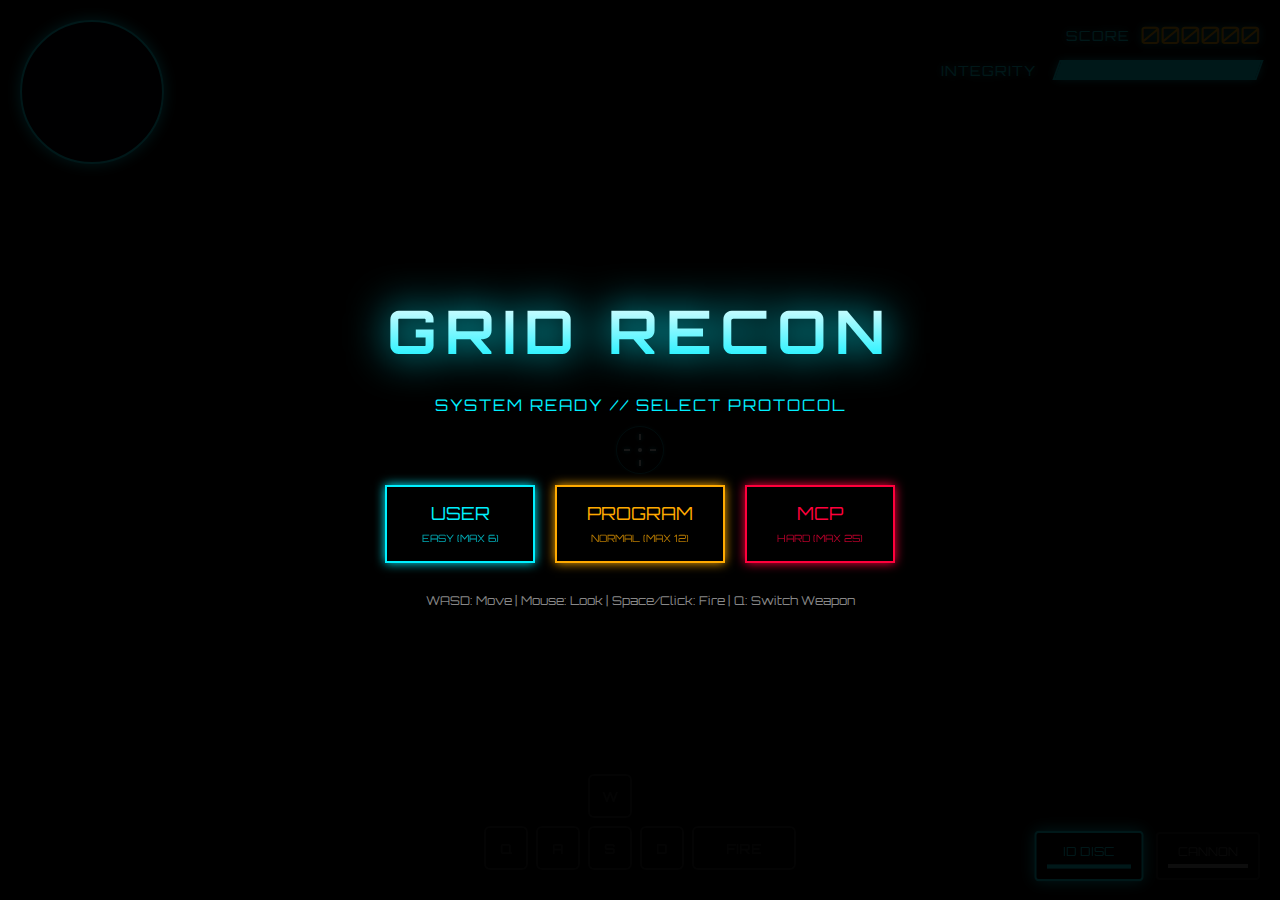
<file: TRON_Grid_Recon_v3.html>
<!DOCTYPE html>
<html lang="en">
<head>
    <meta charset="UTF-8">
    <meta name="viewport" content="width=device-width, initial-scale=1.0, maximum-scale=1.0, user-scalable=no">
    <title>TRON: Grid Recon v3.0</title>
    <style>
        @import url('https://fonts.googleapis.com/css2?family=Orbitron:wght@400;700;900&display=swap');

        :root {
            --neon-blue: #00f0ff;
            --neon-red: #ff003c;
            --neon-orange: #ffaa00;
            --neon-green: #39ff14;
            --bg-color: #050510;
        }

        body {
            margin: 0;
            padding: 0;
            background-color: #000;
            overflow: hidden;
            font-family: 'Orbitron', sans-serif;
            color: var(--neon-blue);
            user-select: none;
            -webkit-user-select: none;
        }

        #game-container {
            position: relative;
            width: 100vw;
            height: 100vh;
            background: #000;
            overflow: hidden;
        }

        canvas {
            display: block;
            width: 100%;
            height: 100%;
            image-rendering: pixelated; 
        }

        /* CRT / Post-Process Effects */
        .scanlines {
            position: absolute;
            top: 0; left: 0; right: 0; bottom: 0;
            background: linear-gradient(to bottom, rgba(255,255,255,0), rgba(255,255,255,0) 50%, rgba(0,0,0,0.2) 50%, rgba(0,0,0,0.2));
            background-size: 100% 4px;
            pointer-events: none;
            z-index: 10;
        }
        
        .vignette {
            position: absolute;
            top: 0; left: 0; right: 0; bottom: 0;
            background: radial-gradient(circle, rgba(0,0,0,0) 60%, rgba(0,0,0,0.8) 100%);
            box-shadow: inset 0 0 150px rgba(0,0,0,0.9);
            pointer-events: none;
            z-index: 11;
        }

        /* Crosshair / Reticle */
        #crosshair {
            position: absolute;
            top: 50%; left: 50%;
            transform: translate(-50%, -50%);
            width: 48px; height: 48px;
            pointer-events: none;
            z-index: 40;
        }
        
        /* Center Dot */
        .ch-dot {
            position: absolute; top: 50%; left: 50%;
            width: 4px; height: 4px;
            background: #fff;
            border-radius: 50%;
            transform: translate(-50%, -50%);
            box-shadow: 0 0 6px var(--neon-blue);
        }

        /* Outer Ring */
        .ch-ring {
            position: absolute; top: 0; left: 0; width: 100%; height: 100%;
            border: 1px solid rgba(0, 240, 255, 0.5);
            border-radius: 50%;
            box-sizing: border-box;
            animation: ch-pulse 4s infinite ease-in-out;
            box-shadow: 0 0 4px rgba(0, 240, 255, 0.3);
        }

        /* Mil-Dots (Ticks) */
        .ch-tick {
            position: absolute;
            background: rgba(255, 255, 255, 0.9);
            box-shadow: 0 0 4px var(--neon-blue);
        }
        .ch-tick.n { top: 8px; left: 50%; width: 2px; height: 6px; transform: translateX(-50%); }
        .ch-tick.s { bottom: 8px; left: 50%; width: 2px; height: 6px; transform: translateX(-50%); }
        .ch-tick.e { right: 8px; top: 50%; width: 6px; height: 2px; transform: translateY(-50%); }
        .ch-tick.w { left: 8px; top: 50%; width: 6px; height: 2px; transform: translateY(-50%); }

        @keyframes ch-pulse {
            0%, 100% { opacity: 0.7; transform: scale(1); border-color: rgba(0, 240, 255, 0.4); }
            50% { opacity: 1; transform: scale(1.05); border-color: rgba(0, 240, 255, 0.8); }
        }

        /* UI Layers */
        #ui-layer {
            position: absolute;
            top: 0; left: 0; width: 100%; height: 100%;
            pointer-events: none;
            z-index: 20;
        }

        /* Radar */
        #radar-container {
            position: absolute;
            top: 20px;
            left: 20px;
            width: 140px;
            height: 140px;
            border-radius: 50%;
            border: 2px solid var(--neon-blue);
            background: rgba(0, 10, 20, 0.8);
            box-shadow: 0 0 15px var(--neon-blue);
            overflow: hidden;
            z-index: 30;
        }
        #radar-canvas {
            width: 100%;
            height: 100%;
        }

        /* HUD */
        #hud-top-right {
            position: absolute;
            top: 20px;
            right: 20px;
            text-align: right;
            text-shadow: 0 0 10px var(--neon-blue);
        }

        .hud-row { margin-bottom: 10px; font-size: 20px; color: #fff; display: flex; justify-content: flex-end; align-items: center; gap: 10px;}
        .label { color: var(--neon-blue); font-size: 14px; letter-spacing: 1px; }
        #score-display { color: var(--neon-orange); font-size: 24px; }

        /* Health Bar */
        .health-bar-frame {
            width: 200px;
            height: 16px;
            border: 2px solid var(--neon-blue);
            background: rgba(0,0,0,0.5);
            transform: skewX(-20deg);
            margin-left: 10px;
        }
        #health-fill {
            width: 100%; height: 100%;
            background: var(--neon-blue);
            box-shadow: 0 0 10px var(--neon-blue);
            transition: width 0.2s, background-color 0.2s;
        }

        /* Weapon Panel */
        #weapon-panel {
            position: absolute;
            bottom: 20px;
            right: 20px;
            display: flex;
            gap: 15px;
        }
        .weapon-card {
            border: 2px solid #444;
            background: rgba(0,0,0,0.6);
            padding: 10px;
            width: 80px;
            text-align: center;
            transition: all 0.2s;
            opacity: 0.5;
            border-radius: 4px;
        }
        .weapon-card.active {
            opacity: 1;
            border-color: var(--neon-blue);
            box-shadow: 0 0 15px var(--neon-blue);
            transform: scale(1.05);
        }
        .wpn-name { font-size: 12px; color: #aaa; margin-bottom: 5px; }
        .wpn-stat { height: 4px; background: #333; margin-top: 5px; width: 100%; }
        .wpn-bar { height: 100%; width: 0%; background: #fff; transition: width 0.1s; }

        #wpn-disc.active .wpn-name { color: var(--neon-blue); }
        #wpn-disc.active .wpn-bar { background: var(--neon-blue); }
        
        #wpn-cannon.active { border-color: var(--neon-orange); box-shadow: 0 0 15px var(--neon-orange); }
        #wpn-cannon.active .wpn-name { color: var(--neon-orange); }
        #wpn-cannon.active .wpn-bar { background: var(--neon-orange); }

        /* Virtual Keys */
        #key-overlay {
            position: absolute;
            bottom: 30px;
            left: 50%;
            transform: translateX(-50%);
            display: flex;
            gap: 30px;
            opacity: 0.5;
        }
        .key-group { display: flex; gap: 8px; align-items: flex-end; }
        .v-key {
            width: 40px; height: 40px;
            border: 2px solid #555; color: #555;
            display: flex; align-items: center; justify-content: center;
            font-weight: bold; border-radius: 6px;
            background: rgba(0,0,0,0.5);
            font-size: 14px;
        }
        .v-key.wide { width: 100px; }
        .v-key.active {
            border-color: var(--neon-blue); color: #fff;
            background: rgba(0, 240, 255, 0.3);
            box-shadow: 0 0 15px var(--neon-blue);
        }

        /* Fullscreen Overlays */
        .overlay-screen {
            position: absolute;
            top: 0; left: 0; width: 100%; height: 100%;
            background: rgba(0,0,0,0.9);
            display: flex;
            flex-direction: column;
            align-items: center;
            justify-content: center;
            z-index: 50;
            pointer-events: auto;
            text-align: center;
        }

        h1 {
            font-size: 60px;
            margin: 0 0 10px 0;
            text-transform: uppercase;
            background: linear-gradient(to bottom, #fff, var(--neon-blue));
            -webkit-background-clip: text;
            -webkit-text-fill-color: transparent;
            filter: drop-shadow(0 0 20px var(--neon-blue));
            letter-spacing: 8px;
        }

        .diff-btn-container {
            display: flex;
            gap: 20px;
            margin-top: 30px;
        }

        button {
            padding: 15px 30px;
            font-family: 'Orbitron', sans-serif;
            font-size: 18px;
            background: transparent;
            color: var(--neon-blue);
            border: 2px solid var(--neon-blue);
            cursor: pointer;
            text-transform: uppercase;
            transition: 0.2s;
            box-shadow: 0 0 10px var(--neon-blue);
            min-width: 150px;
        }

        button:hover {
            background: var(--neon-blue);
            color: #000;
            box-shadow: 0 0 30px var(--neon-blue);
            transform: translateY(-2px);
        }

        button.hard { border-color: var(--neon-red); color: var(--neon-red); box-shadow: 0 0 10px var(--neon-red); }
        button.hard:hover { background: var(--neon-red); color: #000; box-shadow: 0 0 30px var(--neon-red); }

        button.normal { border-color: var(--neon-orange); color: var(--neon-orange); box-shadow: 0 0 10px var(--neon-orange); }
        button.normal:hover { background: var(--neon-orange); color: #000; box-shadow: 0 0 30px var(--neon-orange); }

        .hidden { display: none !important; }

        /* Damage Indicator (Directional) */
        #damage-indicator {
            position: absolute;
            top: 0; left: 0; width: 100%; height: 100%;
            pointer-events: none;
            z-index: 15;
            opacity: 0;
            transition: opacity 0.5s;
        }
        .dmg-arrow {
            position: absolute;
            top: 50%; left: 50%;
            width: 0; height: 0;
            transform-origin: center center;
        }
        .dmg-arrow::after {
            content: '';
            position: absolute;
            top: -300px; left: -200px;
            width: 400px; height: 100px;
            background: radial-gradient(ellipse at top, rgba(255,0,60,0.8), transparent 70%);
        }

        #flash-overlay {
            position: absolute; top:0; left:0; width:100%; height:100%;
            background: rgba(255,255,255,0.2);
            pointer-events: none; opacity: 0; z-index: 16; transition: opacity 0.1s;
        }

    </style>
</head>
<body>

<div id="game-container">
    <canvas id="gameCanvas"></canvas>
    <div class="scanlines"></div>
    <div class="vignette"></div>
    
    <!-- Crosshair / Reticle -->
    <div id="crosshair">
        <div class="ch-ring"></div>
        <div class="ch-dot"></div>
        <div class="ch-tick n"></div>
        <div class="ch-tick s"></div>
        <div class="ch-tick e"></div>
        <div class="ch-tick w"></div>
    </div>

    <div id="damage-indicator"><div id="dmg-rotator" class="dmg-arrow"></div></div>
    <div id="flash-overlay"></div>

    <!-- Radar -->
    <div id="radar-container">
        <canvas id="radar-canvas" width="140" height="140"></canvas>
    </div>

    <div id="ui-layer">
        <div id="hud-top-right">
            <div class="hud-row">
                <span class="label">SCORE</span>
                <span id="score-display">000000</span>
            </div>
            <div class="hud-row">
                <span class="label">INTEGRITY</span>
                <div class="health-bar-frame"><div id="health-fill"></div></div>
            </div>
        </div>

        <div id="weapon-panel">
            <div id="wpn-disc" class="weapon-card active">
                <div class="wpn-name">ID DISC</div>
                <div class="wpn-stat"><div class="wpn-bar" id="bar-disc" style="width:100%"></div></div>
            </div>
            <div id="wpn-cannon" class="weapon-card">
                <div class="wpn-name">CANNON</div>
                <div class="wpn-stat"><div class="wpn-bar" id="bar-cannon" style="width:100%"></div></div>
            </div>
        </div>

        <div id="key-overlay">
            <div class="key-group">
                <div class="v-key" id="key-q">Q</div>
                <div class="key-group" style="flex-direction:column; align-items:center;">
                    <div class="v-key" id="key-w">W</div>
                    <div class="key-group">
                        <div class="v-key" id="key-a">A</div>
                        <div class="v-key" id="key-s">S</div>
                        <div class="v-key" id="key-d">D</div>
                    </div>
                </div>
                <div class="v-key wide" id="key-space">FIRE</div>
            </div>
        </div>
    </div>

    <!-- Start Screen -->
    <div id="start-screen" class="overlay-screen">
        <h1>GRID RECON</h1>
        <p style="color: var(--neon-blue); letter-spacing: 2px; margin-bottom: 40px;">SYSTEM READY // SELECT PROTOCOL</p>
        
        <div class="diff-btn-container">
            <button onclick="startGame('USER')">USER<br><span style="font-size:10px; opacity:0.7">EASY (Max 6)</span></button>
            <button class="normal" onclick="startGame('PROGRAM')">PROGRAM<br><span style="font-size:10px; opacity:0.7">NORMAL (Max 12)</span></button>
            <button class="hard" onclick="startGame('MCP')">MCP<br><span style="font-size:10px; opacity:0.7">HARD (Max 25)</span></button>
        </div>
        
        <div style="margin-top: 30px; color: #888; font-size: 12px;">
            WASD: Move | Mouse: Look | Space/Click: Fire | Q: Switch Weapon
        </div>
    </div>

    <!-- Game Over Screen -->
    <div id="game-over-screen" class="overlay-screen hidden">
        <h1 style="color: var(--neon-red); text-shadow: 0 0 20px var(--neon-red);">DEREZZED</h1>
        <h2 style="color: white;">FINAL SCORE: <span id="final-score">0</span></h2>
        <button onclick="showMenu()">RETURN TO ROOT</button>
    </div>
    
    <!-- Pause Screen -->
    <div id="pause-screen" class="overlay-screen hidden">
        <h1>PAUSED</h1>
        <button onclick="togglePause()">RESUME</button>
    </div>
</div>

<script>
/**
 * TRON: Grid Recon v3.0
 * Features: Raycasting Engine, Procedural Assets, Radar, Pickups, FSM AI
 * v3.0 Updates: Enemy Caps per Difficulty, HUD Reticle
 */

// --- CONSTANTS ---
const SCREEN_WIDTH = 640;
const SCREEN_HEIGHT = 360;
const BLOCK_SIZE = 64;
const MAP_SIZE = 64; 
const TEX_WIDTH = 64;
const TEX_HEIGHT = 64;

// Game Settings with Enemy Caps
const SETTINGS = {
    USER:    { spawnRate: 0.03, hpMult: 1.5, dmgMult: 0.5, maxEnemies: 6 },
    PROGRAM: { spawnRate: 0.05, hpMult: 1.0, dmgMult: 1.0, maxEnemies: 12 },
    MCP:     { spawnRate: 0.08, hpMult: 0.7, dmgMult: 1.5, maxEnemies: 25 }
};

// Colors
const COL_WALL = '#001133';
const COL_GRID = '#00f0ff';
const COL_GRID_ENEMY = '#ff003c';
const COL_PICKUP = '#39ff14';

// --- GLOBALS ---
const canvas = document.getElementById('gameCanvas');
const ctx = canvas.getContext('2d', { alpha: false });
ctx.imageSmoothingEnabled = false; 
canvas.width = SCREEN_WIDTH;
canvas.height = SCREEN_HEIGHT;

const radarCanvas = document.getElementById('radar-canvas');
const radarCtx = radarCanvas.getContext('2d');

let gameState = 'MENU';
let difficulty = 'PROGRAM';
let lastTime = 0;
let score = 0;
let maxHealth = 100;
let health = 100;
let lastScoreLife = 0;

// Input
const keys = {};
const mouse = { x: 0, locked: false };

// Player
const player = {
    x: 3.5 * BLOCK_SIZE,
    y: 3.5 * BLOCK_SIZE,
    dir: 0,
    plane: { x: 0, y: 0.66 },
    speed: 4.0,
    rotSpeed: 0.04,
    weapon: 'DISC', // DISC or CANNON
    cannonCool: 0,
    activeDiscs: 0
};

// Game Objects
const worldMap = new Uint8Array(MAP_SIZE * MAP_SIZE);
let entities = []; // Enemies + Pickups
let projectiles = [];
let particles = [];
let zBuffer = new Array(SCREEN_WIDTH).fill(0);

// Assets
const textures = {};
const sprites = {};

// Audio Context
let actx = null;
let masterGain = null;

// --- ASSETS GENERATION ---

function generateAssets() {
    const mkCanvas = (w, h) => {
        const c = document.createElement('canvas'); c.width = w; c.height = h;
        return { c, x: c.getContext('2d') };
    };

    // 1. Wall Texture (Grid)
    let t = mkCanvas(TEX_WIDTH, TEX_HEIGHT);
    t.x.fillStyle = '#000510'; t.x.fillRect(0,0,64,64);
    t.x.strokeStyle = COL_GRID; t.x.lineWidth = 2; t.x.strokeRect(0,0,64,64);
    t.x.globalAlpha = 0.3; t.x.beginPath(); t.x.moveTo(32,0); t.x.lineTo(32,64); t.x.moveTo(0,32); t.x.lineTo(64,32); t.x.stroke();
    textures['WALL'] = t.c;

    // 2. Recognizer
    t = mkCanvas(128, 128);
    let g = t.x;
    g.shadowBlur = 15; g.shadowColor = COL_GRID_ENEMY;
    g.strokeStyle = COL_GRID_ENEMY; g.lineWidth = 4;
    g.fillStyle = 'rgba(50,0,0,0.5)';
    g.beginPath(); g.moveTo(20,120); g.lineTo(20,40); g.lineTo(40,20); g.lineTo(88,20); g.lineTo(108,40); g.lineTo(108,120);
    g.lineTo(88,120); g.lineTo(88,60); g.lineTo(40,60); g.lineTo(40,120); g.closePath();
    g.fill(); g.stroke();
    g.fillStyle = '#fff'; g.fillRect(54, 30, 20, 4); // Eyes
    sprites['RECOGNIZER'] = t.c;

    // 3. Tank
    t = mkCanvas(128, 128);
    g = t.x;
    g.shadowBlur = 15; g.shadowColor = COL_GRID_ENEMY;
    g.strokeStyle = COL_GRID_ENEMY; g.lineWidth = 3; g.fillStyle = 'rgba(50,0,0,0.5)';
    g.beginPath(); g.moveTo(10,100); g.lineTo(20,70); g.lineTo(108,70); g.lineTo(118,100); g.closePath(); g.fill(); g.stroke();
    g.beginPath(); g.moveTo(40,70); g.lineTo(50,40); g.lineTo(78,40); g.lineTo(88,70); g.closePath(); g.fill(); g.stroke();
    g.strokeStyle = '#fff'; g.lineWidth = 5; g.beginPath(); g.moveTo(64,40); g.lineTo(64,10); g.stroke();
    sprites['TANK'] = t.c;

    // 4. Projectiles
    // Disc (Player) - Cyan Ring
    t = mkCanvas(64, 64);
    g = t.x; g.shadowBlur = 10; g.shadowColor = '#00ffff'; g.strokeStyle = '#fff'; g.lineWidth = 4;
    g.beginPath(); g.arc(32,32,15,0,Math.PI*2); g.stroke();
    g.strokeStyle = '#00ffff'; g.lineWidth = 2; g.beginPath(); g.arc(32,32,20,0,Math.PI*2); g.stroke();
    sprites['DISC_P'] = t.c;

    // Cannon (Player) - Orange Bolt
    t = mkCanvas(64, 64);
    g = t.x; g.shadowBlur = 10; g.shadowColor = '#ffaa00'; g.fillStyle = '#fff';
    g.beginPath(); g.arc(32,32,10,0,Math.PI*2); g.fill();
    g.strokeStyle = '#ffaa00'; g.lineWidth=4; g.beginPath(); g.moveTo(10,32); g.lineTo(54,32); g.stroke();
    sprites['CANNON_P'] = t.c;

    // Enemy Shot
    t = mkCanvas(32, 32);
    g = t.x; g.shadowBlur = 5; g.shadowColor = '#f00'; g.fillStyle = '#fff';
    g.beginPath(); g.moveTo(16,4); g.lineTo(28,16); g.lineTo(16,28); g.lineTo(4,16); g.fill();
    sprites['SHOT_E'] = t.c;

    // 5. Health Pickup (Cube)
    t = mkCanvas(64, 64);
    g = t.x; g.shadowBlur = 15; g.shadowColor = COL_PICKUP; g.strokeStyle = '#fff'; g.fillStyle = 'rgba(57, 255, 20, 0.2)'; g.lineWidth = 3;
    // Rotating cube logic simulated by drawing a 3d-ish shape
    g.beginPath(); g.moveTo(16,16); g.lineTo(48,16); g.lineTo(48,48); g.lineTo(16,48); g.closePath(); g.fill(); g.stroke();
    g.beginPath(); g.moveTo(16,16); g.lineTo(32,32); g.lineTo(48,16); g.stroke();
    g.beginPath(); g.moveTo(16,48); g.lineTo(32,32); g.lineTo(48,48); g.stroke();
    sprites['PICKUP'] = t.c;
}

// --- AUDIO SYSTEM ---

const AudioSys = {
    init: function() {
        const AC = window.AudioContext || window.webkitAudioContext;
        if (!AC) return;
        actx = new AC();
        masterGain = actx.createGain();
        masterGain.gain.value = 0.25;
        masterGain.connect(actx.destination);
        this.startBGM();
    },
    playTone: function(freq, type, dur, vol=1, slideTo=null) {
        if(!actx) return;
        const o = actx.createOscillator();
        const g = actx.createGain();
        o.type = type;
        o.frequency.setValueAtTime(freq, actx.currentTime);
        if(slideTo) o.frequency.exponentialRampToValueAtTime(slideTo, actx.currentTime+dur);
        g.gain.setValueAtTime(vol, actx.currentTime);
        g.gain.exponentialRampToValueAtTime(0.01, actx.currentTime+dur);
        o.connect(g); g.connect(masterGain);
        o.start(); o.stop(actx.currentTime+dur);
    },
    playNoise: function(dur) {
        if(!actx) return;
        const bSize = actx.sampleRate * dur;
        const b = actx.createBuffer(1, bSize, actx.sampleRate);
        const d = b.getChannelData(0);
        for(let i=0; i<bSize; i++) d[i] = Math.random()*2-1;
        const src = actx.createBufferSource(); src.buffer = b;
        const g = actx.createGain();
        g.gain.setValueAtTime(0.5, actx.currentTime);
        g.gain.exponentialRampToValueAtTime(0.01, actx.currentTime+dur);
        src.connect(g); g.connect(masterGain);
        src.start();
    },
    // SFX
    fireDisc: function() { this.playTone(800, 'triangle', 0.3, 0.3, 1200); }, // Whoosh
    fireCannon: function() { this.playNoise(0.2); this.playTone(100, 'square', 0.3, 0.4, 50); }, // Thoom
    pickup: function() { 
        this.playTone(440, 'sine', 0.1, 0.3); 
        setTimeout(()=>this.playTone(660, 'sine', 0.1, 0.3), 100);
        setTimeout(()=>this.playTone(880, 'sine', 0.2, 0.3), 200);
    },
    impact: function() { this.playNoise(0.1); },
    damage: function() { this.playTone(150, 'sawtooth', 0.3, 0.5, 50); },
    startBGM: function() {
        if(!actx) return;
        let note = 0;
        const base = [65, 65, 77, 65, 58, 58, 52, 58];
        setInterval(() => {
            if(gameState === 'PLAYING') {
                this.playTone(base[note%8], 'sawtooth', 0.2, 0.15);
                if(note%4===0) this.playTone(150, 'square', 0.05, 0.05);
                note++;
            }
        }, 250);
    }
};

// --- GAME CLASSES ---

class Entity {
    constructor(type, x, y) {
        this.type = type; // RECOGNIZER, TANK, PICKUP
        this.x = x; this.y = y;
        this.dead = false;
        
        if (type === 'PICKUP') {
            this.z = 32; // float
            this.bobOffset = Math.random() * Math.PI;
            this.hp = 1;
        } else {
            this.hp = (type === 'RECOGNIZER' ? 100 : 50);
            this.state = 'IDLE';
            this.timer = 0;
            this.speed = (type === 'TANK' ? 3 : 1.5);
        }
        this.texture = sprites[type];
    }

    update() {
        if (this.type === 'PICKUP') {
            this.z = 32 + Math.sin(performance.now()/500 + this.bobOffset) * 5;
            if (Math.hypot(player.x - this.x, player.y - this.y) < 40) {
                this.collect();
            }
            return;
        }

        // Enemy Logic
        const dist = Math.hypot(player.x - this.x, player.y - this.y);
        
        if (this.state === 'IDLE') {
            if (dist < 1000) this.state = 'CHASE';
        } 
        else if (this.state === 'CHASE') {
            // Move
            const angle = Math.atan2(player.y - this.y, player.x - this.x);
            const nx = this.x + Math.cos(angle) * this.speed;
            const ny = this.y + Math.sin(angle) * this.speed;
            
            // Wall collision
            if (worldMap[Math.floor(nx/BLOCK_SIZE) + Math.floor(ny/BLOCK_SIZE)*MAP_SIZE] === 0) {
                this.x = nx; this.y = ny;
            }

            if (dist < (this.type==='TANK'?400:200)) this.state = 'ATTACK';
        }
        else if (this.state === 'ATTACK') {
            this.timer++;
            let fireRate = (difficulty === 'MCP' ? 40 : 60);
            if (this.timer > fireRate) {
                const angle = Math.atan2(player.y - this.y, player.x - this.x);
                projectiles.push(new Projectile(this.x, this.y, angle, 'ENEMY'));
                AudioSys.fireCannon(); // Re-using cannon sound for generic enemy fire
                this.timer = 0;
                this.state = 'CHASE';
            }
        }
    }

    collect() {
        this.dead = true;
        health = Math.min(health + 35, maxHealth);
        AudioSys.pickup();
        // Flash screen green
        const ol = document.getElementById('flash-overlay');
        ol.style.background = 'rgba(57, 255, 20, 0.3)';
        ol.style.opacity = 1;
        setTimeout(() => { ol.style.opacity = 0; ol.style.background='rgba(255,255,255,0.2)'; }, 200);
    }

    takeDamage(amt) {
        if(this.type === 'PICKUP') return;
        this.hp -= amt;
        if (this.hp <= 0) {
            this.dead = true;
            score += (this.type==='RECOGNIZER' ? 500 : 200);
            AudioSys.playNoise(0.3);
            // Particles
            for(let i=0; i<15; i++) particles.push(new Particle(this.x, this.y, 32, COL_GRID_ENEMY));
            
            if(score - lastScoreLife >= 15000) {
                health = Math.min(health+50, maxHealth);
                lastScoreLife = score;
                AudioSys.pickup();
            }
        }
    }
}

class Projectile {
    constructor(x, y, ang, owner, type='DEFAULT') {
        this.x = x; this.y = y;
        this.vx = Math.cos(ang);
        this.vy = Math.sin(ang);
        this.owner = owner;
        this.type = type; // DISC, CANNON, DEFAULT
        this.dead = false;
        
        // Weapon Specs
        if (type === 'CANNON') {
            this.speed = 16;
            this.damage = 100;
            this.bounces = 0;
            this.size = 10;
        } else if (type === 'DISC') {
            this.speed = 10;
            this.damage = 40;
            this.bounces = 1; // Ricochet once
            this.size = 15;
        } else { // Enemy
            this.speed = 9;
            this.damage = 15 * SETTINGS[difficulty].dmgMult;
            this.bounces = 0;
            this.size = 10;
        }

        this.vx *= this.speed;
        this.vy *= this.speed;
    }

    update() {
        this.x += this.vx;
        this.y += this.vy;

        // Bounds check
        if(this.x<0 || this.x>MAP_SIZE*BLOCK_SIZE || this.y<0 || this.y>MAP_SIZE*BLOCK_SIZE) {
            this.destroy(); return;
        }

        // Wall Hit
        const mapX = Math.floor(this.x / BLOCK_SIZE);
        const mapY = Math.floor(this.y / BLOCK_SIZE);
        
        if (worldMap[mapX + mapY * MAP_SIZE] !== 0) {
            if (this.bounces > 0) {
                // Ricochet logic
                const rx = (this.x % BLOCK_SIZE);
                const ry = (this.y % BLOCK_SIZE);
                // Determine side hit roughly
                if (rx < 10 || rx > 54) this.vx *= -1;
                else this.vy *= -1;
                
                this.bounces--;
                AudioSys.playTone(1000, 'sine', 0.05);
            } else {
                this.destroy(true);
            }
        }

        // Hits Entity/Player
        if (this.owner === 'PLAYER') {
            for(let e of entities) {
                if(e.type === 'PICKUP') continue;
                if(Math.hypot(e.x - this.x, e.y - this.y) < 32) {
                    e.takeDamage(this.damage);
                    this.destroy();
                    return;
                }
            }
        } else {
            if(Math.hypot(player.x - this.x, player.y - this.y) < 20) {
                takeDamage(this.damage, {x: this.x, y: this.y}); // Pass source for indicator
                this.destroy();
            }
        }
    }

    destroy(wallHit=false) {
        this.dead = true;
        if(this.type === 'DISC') player.activeDiscs--;
        if(wallHit) {
            AudioSys.impact();
            particles.push(new Particle(this.x, this.y, 32, '#fff'));
        }
    }
}

class Particle {
    constructor(x, y, z, col) {
        this.x = x; this.y = y; this.z = z;
        this.vx = (Math.random()-0.5)*8; this.vy = (Math.random()-0.5)*8; this.vz = Math.random()*5;
        this.life = 1.0; this.col = col;
    }
    update() {
        this.x += this.vx; this.y += this.vy; this.z += this.vz;
        this.vz -= 0.5;
        if(this.z<0) { this.z=0; this.vz *= -0.6; }
        this.life -= 0.05;
    }
}

// --- GAMEPLAY FUNCTIONS ---

function initMap() {
    for(let i=0; i<MAP_SIZE*MAP_SIZE; i++) worldMap[i] = 0;
    // Walls
    for(let i=0; i<MAP_SIZE; i++) {
        worldMap[i] = 1; worldMap[i+(MAP_SIZE-1)*MAP_SIZE] = 1;
        worldMap[i*MAP_SIZE] = 1; worldMap[(MAP_SIZE-1)+i*MAP_SIZE] = 1;
    }
    // Obstacles
    for(let i=0; i<60; i++) {
        const x = Math.floor(Math.random()*(MAP_SIZE-4))+2;
        const y = Math.floor(Math.random()*(MAP_SIZE-4))+2;
        worldMap[x+y*MAP_SIZE] = 1;
    }
}

function spawnEntity(forcePickup = false) {
    // Check Cap Logic
    if (!forcePickup) {
        const currentEnemies = entities.filter(e => e.type !== 'PICKUP').length;
        if (currentEnemies >= SETTINGS[difficulty].maxEnemies) return;
    }

    let x, y;
    let safety = 0;
    do {
        x = Math.floor(Math.random() * MAP_SIZE) * BLOCK_SIZE + 32;
        y = Math.floor(Math.random() * MAP_SIZE) * BLOCK_SIZE + 32;
        safety++;
    } while (worldMap[Math.floor(x/BLOCK_SIZE) + Math.floor(y/BLOCK_SIZE)*MAP_SIZE] !== 0 && safety < 100);
    
    if(safety >= 100) return;

    if (forcePickup) {
        entities.push(new Entity('PICKUP', x, y));
    } else {
        const type = Math.random() > 0.6 ? 'RECOGNIZER' : 'TANK';
        entities.push(new Entity(type, x, y));
    }
}

function takeDamage(amt, source) {
    health -= amt;
    AudioSys.damage();
    
    // Directional Indicator
    if (source) {
        const indicator = document.getElementById('damage-indicator');
        const arrow = document.getElementById('dmg-rotator');
        
        const dx = source.x - player.x;
        const dy = source.y - player.y;
        let angleToEnemy = Math.atan2(dy, dx);
        let relAngle = angleToEnemy - player.dir; 
        
        arrow.style.transform = `translate(-50%, -50%) rotate(${relAngle + Math.PI/2}rad)`; 
        
        indicator.style.opacity = 1;
        setTimeout(() => indicator.style.opacity = 0, 500);
    }

    const ol = document.getElementById('flash-overlay');
    ol.style.background = 'rgba(255,0,0,0.3)'; ol.style.opacity = 1;
    setTimeout(() => { ol.style.opacity = 0; }, 100);

    if (health <= 0) {
        gameState = 'GAMEOVER';
        document.getElementById('game-over-screen').classList.remove('hidden');
        document.getElementById('final-score').innerText = score;
        document.exitPointerLock();
    }
}

function playerControl() {
    // Weapon Cooldowns
    if (player.cannonCool > 0) player.cannonCool--;

    // Rotation
    const rot = (mouse.x * 0.005); // Mouse Sensitivity
    player.dir += rot;
    mouse.x = 0; // Reset mouse delta

    // Recalculate plane
    player.plane.x = 0.66 * Math.cos(player.dir - Math.PI/2);
    player.plane.y = 0.66 * Math.sin(player.dir - Math.PI/2);
    
    const dirX = Math.cos(player.dir);
    const dirY = Math.sin(player.dir);
    player.plane.x = -0.66 * dirY;
    player.plane.y = 0.66 * dirX;

    let moveSpeed = player.speed * (keys['shift'] ? 1.5 : 1.0);
    let nx = player.x, ny = player.y;

    if (keys['w']) { nx += Math.cos(player.dir)*moveSpeed; ny += Math.sin(player.dir)*moveSpeed; }
    if (keys['s']) { nx -= Math.cos(player.dir)*moveSpeed; ny -= Math.sin(player.dir)*moveSpeed; }
    if (keys['a']) { nx += Math.cos(player.dir - Math.PI/2)*moveSpeed; ny += Math.sin(player.dir - Math.PI/2)*moveSpeed; }
    if (keys['d']) { nx += Math.cos(player.dir + Math.PI/2)*moveSpeed; ny += Math.sin(player.dir + Math.PI/2)*moveSpeed; }

    if(worldMap[Math.floor(nx/BLOCK_SIZE) + Math.floor(player.y/BLOCK_SIZE)*MAP_SIZE] === 0) player.x = nx;
    if(worldMap[Math.floor(player.x/BLOCK_SIZE) + Math.floor(ny/BLOCK_SIZE)*MAP_SIZE] === 0) player.y = ny;

    // Fire
    if (keys[' '] && !keys['space_lock']) {
        if (player.weapon === 'DISC') {
            if (player.activeDiscs < 3) {
                projectiles.push(new Projectile(player.x, player.y, player.dir, 'PLAYER', 'DISC'));
                player.activeDiscs++;
                AudioSys.fireDisc();
                keys['space_lock'] = true; // Semi-auto feel
            }
        } else {
            if (player.cannonCool <= 0) {
                projectiles.push(new Projectile(player.x, player.y, player.dir, 'PLAYER', 'CANNON'));
                player.cannonCool = (difficulty==='MCP' ? 45 : 35);
                AudioSys.fireCannon();
                keys['space_lock'] = true;
            }
        }
    }
    if (!keys[' ']) keys['space_lock'] = false;
}

// --- DRAWING ---

function drawRadar() {
    radarCtx.fillStyle = 'rgba(0,10,20,1)';
    radarCtx.fillRect(0,0,140,140);
    
    // Center origin
    const cx = 70, cy = 70;
    const scale = 0.15; // Map zoom

    radarCtx.save();
    radarCtx.translate(cx, cy);
    radarCtx.rotate(-player.dir - Math.PI/2); // Rotate world opposite to player

    // Draw Walls (Scanning nearby)
    radarCtx.fillStyle = '#334';
    const range = 20; // blocks
    const pxMap = Math.floor(player.x / BLOCK_SIZE);
    const pyMap = Math.floor(player.y / BLOCK_SIZE);
    
    for(let y = -range; y <= range; y++) {
        for(let x = -range; x <= range; x++) {
            const mx = pxMap + x;
            const my = pyMap + y;
            if (mx>=0 && mx<MAP_SIZE && my>=0 && my<MAP_SIZE) {
                if (worldMap[mx + my*MAP_SIZE] !== 0) {
                    // Draw relative to player
                    const rx = (mx * BLOCK_SIZE - player.x) * scale;
                    const ry = (my * BLOCK_SIZE - player.y) * scale;
                    radarCtx.fillRect(rx, ry, BLOCK_SIZE*scale, BLOCK_SIZE*scale);
                }
            }
        }
    }

    // Entities
    for(let e of entities) {
        const ex = (e.x - player.x) * scale;
        const ey = (e.y - player.y) * scale;
        radarCtx.fillStyle = (e.type === 'PICKUP' ? '#39ff14' : '#f00');
        radarCtx.beginPath(); radarCtx.arc(ex, ey, 3, 0, Math.PI*2); radarCtx.fill();
    }

    radarCtx.restore();

    // Player Dot (Static in center)
    radarCtx.fillStyle = '#fff';
    radarCtx.shadowBlur = 5; radarCtx.shadowColor='#fff';
    radarCtx.beginPath(); radarCtx.arc(cx, cy, 3, 0, Math.PI*2); radarCtx.fill();
    radarCtx.shadowBlur = 0;
}

function drawWorld() {
    // 1. Raycast
    for (let x = 0; x < SCREEN_WIDTH; x+=2) {
        const camX = 2 * x / SCREEN_WIDTH - 1;
        const rayDirX = Math.cos(player.dir) + player.plane.x * camX;
        const rayDirY = Math.sin(player.dir) + player.plane.y * camX;
        
        let mapX = Math.floor(player.x / BLOCK_SIZE);
        let mapY = Math.floor(player.y / BLOCK_SIZE);
        let sideDistX, sideDistY;
        const deltaDistX = Math.abs(1/rayDirX);
        const deltaDistY = Math.abs(1/rayDirY);
        let stepX, stepY, hit=0, side;

        if (rayDirX < 0) { stepX = -1; sideDistX = (player.x/BLOCK_SIZE - mapX)*deltaDistX; }
        else { stepX = 1; sideDistX = (mapX + 1.0 - player.x/BLOCK_SIZE)*deltaDistX; }
        if (rayDirY < 0) { stepY = -1; sideDistY = (player.y/BLOCK_SIZE - mapY)*deltaDistY; }
        else { stepY = 1; sideDistY = (mapY + 1.0 - player.y/BLOCK_SIZE)*deltaDistY; }

        while (hit === 0) {
            if (sideDistX < sideDistY) { sideDistX += deltaDistX; mapX += stepX; side = 0; }
            else { sideDistY += deltaDistY; mapY += stepY; side = 1; }
            if (worldMap[mapX + mapY * MAP_SIZE] > 0) hit = 1;
        }

        let perpWallDist = (side===0) ? (mapX - player.x/BLOCK_SIZE + (1-stepX)/2)/rayDirX : (mapY - player.y/BLOCK_SIZE + (1-stepY)/2)/rayDirY;
        
        zBuffer[x] = perpWallDist;
        zBuffer[x+1] = perpWallDist;

        const h = Math.floor(SCREEN_HEIGHT / perpWallDist);
        const start = Math.max(0, -h/2 + SCREEN_HEIGHT/2);
        
        // Wall Texture
        let wallX = (side === 0) ? player.y/BLOCK_SIZE + perpWallDist*rayDirY : player.x/BLOCK_SIZE + perpWallDist*rayDirX;
        wallX -= Math.floor(wallX);
        let texX = Math.floor(wallX * TEX_WIDTH);
        if(side === 0 && rayDirX > 0) texX = TEX_WIDTH - texX - 1;
        if(side === 1 && rayDirY < 0) texX = TEX_WIDTH - texX - 1;

        ctx.drawImage(textures['WALL'], texX, 0, 1, 64, x, start, 2, h);
        
        // Fog
        if(perpWallDist > 4) {
            ctx.fillStyle = `rgba(0,0,0,${Math.min(1, (perpWallDist-4)/10)})`;
            ctx.fillRect(x, start, 2, h);
        }
    }

    // 2. Sprites
    let spritesToDraw = [];
    entities.forEach(e => {
        spritesToDraw.push({x:e.x, y:e.y, z:e.z||0, tex:e.texture, type:'ENT'});
    });
    projectiles.forEach(p => {
        let tex = sprites['SHOT_E'];
        if(p.type==='DISC') tex = sprites['DISC_P'];
        if(p.type==='CANNON') tex = sprites['CANNON_P'];
        spritesToDraw.push({x:p.x, y:p.y, z:16, tex: tex, type:'PROJ', scale: p.size/32});
    });
    particles.forEach(p => {
        spritesToDraw.push({x:p.x, y:p.y, z:p.z, col:p.col, type:'PART'});
    });

    // Sort far to near
    spritesToDraw.sort((a,b) => {
        return ((player.x-b.x)**2 + (player.y-b.y)**2) - ((player.x-a.x)**2 + (player.y-a.y)**2);
    });

    // Draw Sprites
    for(let s of spritesToDraw) {
        const dx = s.x - player.x;
        const dy = s.y - player.y;

        const invDet = 1.0 / (player.plane.x * Math.sin(player.dir) - Math.cos(player.dir) * player.plane.y);
        const rotX = dx * Math.sin(-player.dir) + dy * Math.cos(-player.dir);
        const rotY = dx * Math.cos(-player.dir) - dy * Math.sin(-player.dir);

        if(rotY <= 0.1) continue;

        const screenX = Math.floor((SCREEN_WIDTH/2) * (1 + rotX / rotY));
        const spriteH = Math.abs(Math.floor(SCREEN_HEIGHT / (rotY/BLOCK_SIZE)));
        const spriteTop = (SCREEN_HEIGHT - spriteH)/2 - (s.z ? (s.z*SCREEN_HEIGHT)/(rotY*BLOCK_SIZE) : 0); // Z-offset
        
        if(s.type === 'PART') {
            const size = Math.max(2, 100/rotY);
            if(screenX>0 && screenX<SCREEN_WIDTH && rotY/BLOCK_SIZE < zBuffer[screenX]) {
                ctx.fillStyle = s.col; ctx.fillRect(screenX, spriteTop + spriteH/2, size, size);
            }
            continue;
        }

        const spriteW = spriteH * (s.scale || 1);
        const spriteLeft = Math.floor(screenX - spriteW/2);

        if (screenX > 0 && screenX < SCREEN_WIDTH && rotY/BLOCK_SIZE < zBuffer[screenX]) {
            ctx.drawImage(s.tex, spriteLeft, spriteTop, spriteW, spriteH);
        }
    }
}

function updateHUD() {
    document.getElementById('score-display').innerText = score.toString().padStart(6,'0');
    document.getElementById('health-fill').style.width = Math.max(0, (health/maxHealth)*100) + '%';
    document.getElementById('health-fill').style.backgroundColor = health < 30 ? '#f00' : '#00f0ff';
    
    // Weapon UI
    document.getElementById('wpn-disc').classList.toggle('active', player.weapon==='DISC');
    document.getElementById('wpn-cannon').classList.toggle('active', player.weapon==='CANNON');
    
    // Bars
    let discP = Math.max(0, (3 - player.activeDiscs)/3 * 100);
    document.getElementById('bar-disc').style.width = discP + '%';

    let canP = Math.max(0, (1 - player.cannonCool/40) * 100);
    document.getElementById('bar-cannon').style.width = canP + '%';

    // Input UI
    document.getElementById('key-q').classList.toggle('active', keys['q']);
    document.getElementById('key-w').classList.toggle('active', keys['w']);
    document.getElementById('key-s').classList.toggle('active', keys['s']);
    document.getElementById('key-space').classList.toggle('active', keys[' ']);
}

function loop(ts) {
    if(gameState === 'PLAYING') {
        playerControl();
        
        entities.forEach(e => e.update());
        entities = entities.filter(e => !e.dead);
        
        projectiles.forEach(p => p.update());
        projectiles = projectiles.filter(p => !p.dead);

        particles.forEach(p => p.update());
        particles = particles.filter(p => p.life > 0);

        // Spawning with Cap
        if(Math.random() < SETTINGS[difficulty].spawnRate) spawnEntity();
        if(Math.random() < 0.002) spawnEntity(true);

        // Render
        ctx.fillStyle='#000'; ctx.fillRect(0,0,SCREEN_WIDTH, SCREEN_HEIGHT);
        const grad = ctx.createLinearGradient(0,0,0,SCREEN_HEIGHT);
        grad.addColorStop(0, '#000'); grad.addColorStop(0.5, '#001'); grad.addColorStop(1, '#002');
        ctx.fillStyle = grad; ctx.fillRect(0,0,SCREEN_WIDTH, SCREEN_HEIGHT);
        
        drawWorld();
        drawRadar();
        updateHUD();

        // Weapon Switch
        if(keys['q'] && !keys['q_lock']) {
            player.weapon = (player.weapon === 'DISC' ? 'CANNON' : 'DISC');
            AudioSys.playTone(600, 'sine', 0.1);
            keys['q_lock'] = true;
        }
        if(!keys['q']) keys['q_lock'] = false;
    }
    requestAnimationFrame(loop);
}

// --- STATE MANAGE ---

function startGame(diff) {
    difficulty = diff;
    maxHealth = SETTINGS[diff].hpMult * 100;
    health = maxHealth;
    score = 0;
    player.activeDiscs = 0;
    player.cannonCool = 0;
    entities = [];
    projectiles = [];
    particles = [];
    
    AudioSys.init();
    generateAssets();
    initMap();
    
    document.getElementById('start-screen').classList.add('hidden');
    gameState = 'PLAYING';
    
    canvas.requestPointerLock = canvas.requestPointerLock || canvas.mozRequestPointerLock;
    canvas.requestPointerLock();
    requestAnimationFrame(loop);
}

function showMenu() {
    document.getElementById('game-over-screen').classList.add('hidden');
    document.getElementById('start-screen').classList.remove('hidden');
    gameState = 'MENU';
}

function togglePause() {
    if(gameState === 'PLAYING') {
        gameState = 'PAUSED';
        document.getElementById('pause-screen').classList.remove('hidden');
        document.exitPointerLock();
    } else if (gameState === 'PAUSED') {
        gameState = 'PLAYING';
        document.getElementById('pause-screen').classList.add('hidden');
        canvas.requestPointerLock();
        requestAnimationFrame(loop);
    }
}

// --- EVENTS ---
window.addEventListener('keydown', e => keys[e.key.toLowerCase()] = true);
window.addEventListener('keyup', e => keys[e.key.toLowerCase()] = false);
window.addEventListener('mousemove', e => { if(document.pointerLockElement === canvas) mouse.x = e.movementX; });

canvas.addEventListener('mousedown', () => {
    if(gameState === 'PLAYING' && !document.pointerLockElement) canvas.requestPointerLock();
    if(gameState === 'PLAYING') { keys[' '] = true; setTimeout(()=>keys[' ']=false, 50); }
});

</script>
</body>
</html>
</file>
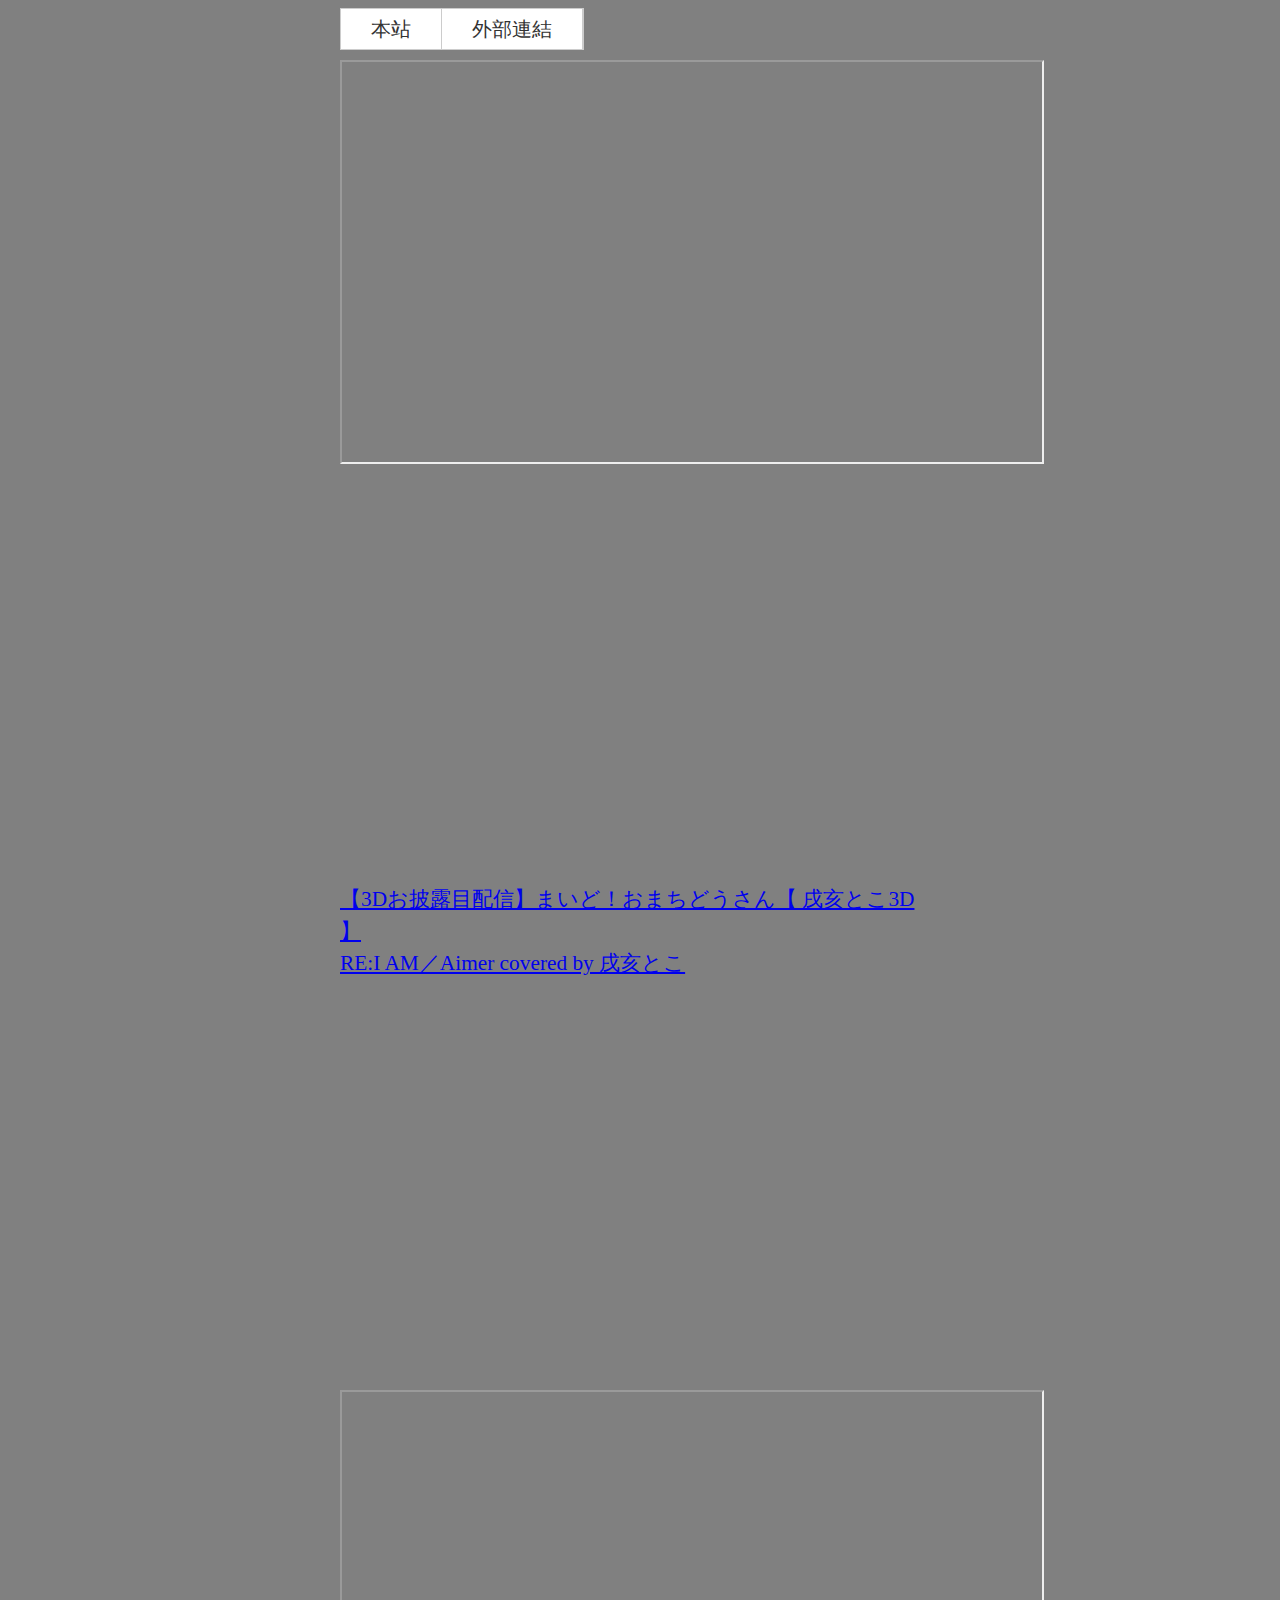
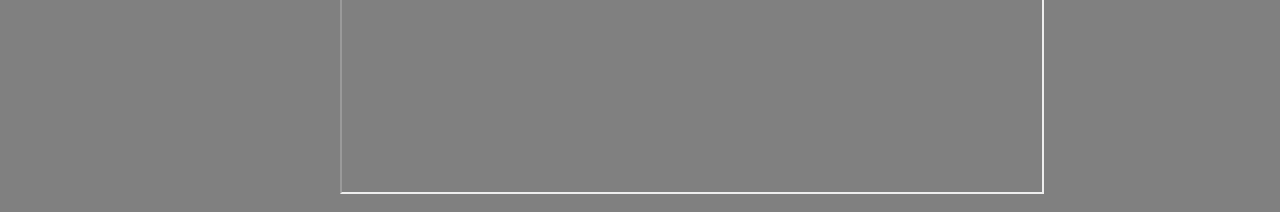
<file: mypage/video.html>
<!DOCTYPE html>
<html lang="zh-Hant-TW">
<head>
	<meta charset="utf-8">
    <meta name="viewport" content="width=device-width,initial-scale=1.0">

    <title>影片</title>
    <link href="menu.css" rel="stylesheet">
    <style>
        #fl{
        border-radius: 20px;
        border-style: groove;
        border-width: 5px;
        border-color: #39C5BB;
        background-color: #39c578;
        color: rgb(48, 59, 59);
        }
        #f {
        color: rgb(162, 0, 255);
        }
        .cat {
        color: rgb(0, 255, 255);
        }
        html {
            font-size: 16pt;
            line-height: 1.5;
        }
        p, h1, h2, h3, div, a {
            margin-left: auto;
            margin-right: auto;
            max-width: 600px;
        }
        @font-face {
        font-family: "FakePearl-Regular";
        src: url(FakePearl-Regular.ttf);
        }
        p, ul { font-family: "FakePearl-Regular", serif; }
        @media screen and (max-width: 600px){
        nav, .container{
            flex-direction: column;
        }
    }
    header{
    text-align: center; 
    background-color: rgb(127, 140, 255); 
    padding: 200 ; 
    color:rgb(58, 58, 2)
    }
    nav{ display: flex; 
        flex-direction: row; 
        background-color: black; 
        color:#37cadd
    } 
    nav a{ color:37cadd; 
        padding: 14px 20px ; 
        text-decoration: none; 
    } 
    .container{
        display: flex; 
        flex-wrap: wrap; 
    }
    aside{ flex: 20px ; background-color: rgb(58, 58, 2); padding: 20px 
    } 
    section{flex: 20px ; background-color: rgb(140, 150, 240); padding: 20px ; 
    } 
    footer{ background-color: rgb(236, 105, 127); padding: 10px ; text-align: center; 
    } 
    @font-face {
  font-family: FakePearl-Regular;
  src: url(https://cdn.jsdelivr.net/gh/max32002/FakePearl@1.1/webfont/FakePearl-Regular.woff2) format("woff2")
  , url(https://cdn.jsdelivr.net/gh/max32002/FakePearl@1.1/webfont/FakePearl-Regular.woff) format("woff");
}

    </style>
</head>
<body bgColor ="gray">
<div>
    <ul class="drop-down-menu">
        <li><a href="#">本站</a>
        <ul>
        <li><a href="index.html">自我介紹</a></li>
        <li><a href="table.html">課表</a></li>
        <li><a href="video.html">影片</a></li>
        <li><a href="akuno.html">悪ノ娘　WORLD</a></li>
        <li><a href="1J.html">JOJO</a></li>
        </ul>
        <li><a href="#">外部連結</a>
                <ul>
                    <li><a href="https://piapro.net/pages/character">piapro</a></li>
                    <li><a href="https://zh.wikipedia.org/wiki/VOCALOID">VOCALOID</a></li>
                    <li><a href="https://zh.wikipedia.org/wiki/%E8%99%9B%E6%93%ACYouTuber">虛擬YouTuber</a></li>
                </ul>
        </li>
    </ul>   
    <iframe id="lbry-iframe" width="700" height="400" src="https://lbry.tv/$/embed/Inui-Toko-Hello/799e0849507b9f436ae0a71ea4911ef37e1a690d?r=6nBnEkLry41TCtuhje7U7vgcwtLHU7sr" allowfullscreen></iframe>

    <iframe width="700" height="400" src="https://www.youtube.com/embed/DwbRFJCAp_E?start=3386" frameborder="0" allow="accelerometer; autoplay; encrypted-media; gyroscope; picture-in-picture" allowfullscreen></iframe>
    <a href="https://youtu.be/DwbRFJCAp_E?t=3386" target="_blank">【3Dお披露目配信】まいど！おまちどうさん【 戌亥とこ3D 】</a><br><a href="https://youtu.be/QzdsaXemBWM" target="_blank">RE:I AM／Aimer covered by 戌亥とこ</a>

        <iframe width="700" height="400" src="https://www.youtube.com/embed/fxzBmLVfLOw" frameborder="0" allow="accelerometer; autoplay; encrypted-media; gyroscope; picture-in-picture" allowfullscreen></iframe>

        <iframe id="lbry-iframe" width="700" height="400" src="https://lbry.tv/$/embed/for-kiryu-coco/4bb1515d8712a0b2f1beeda2ed95e131e96e0445?r=6nBnEkLry41TCtuhje7U7vgcwtLHU7sr" allowfullscreen></iframe>

        <script type="application/javascript" src="https://embed.nicovideo.jp/watch/sm37281626/script?w=640&h=360"></script><noscript><a href="https://www.nicovideo.jp/watch/sm37281626">【UTAUカバー・MMD】幻奏歌【波音リツキレ音源・ニコカラ】</a></noscript>

<script type="application/javascript" src="https://embed.nicovideo.jp/watch/sm37295652/script?w=640&h=360"></script><noscript><a href="https://www.nicovideo.jp/watch/sm37295652">【UTAUカバー・MMD】Undefined -End of Sorrow-【波音リツ・ニコカラ】</a></noscript>
<script type="application/javascript" src="https://embed.nicovideo.jp/watch/1288861519/script?w=640&h=360"></script><noscript><a href="https://www.nicovideo.jp/watch/1288861519">【初音miku dark】夢、時而…【原創】</a></noscript>

<script type="application/javascript" src="https://embed.nicovideo.jp/watch/sm12050471/script?w=640&h=360"></script><noscript><a href="https://www.nicovideo.jp/watch/sm12050471">初音未來原創曲 「Calc.」</a></noscript>
</div>
</body>
</html>
</file>
<file: mypage/menu.css>
ul {
    margin: 0;
    padding: 0;
    list-style: none;
}
ul.drop-down-menu {
    border: #ccc 1px solid;
    display: inline-block;
    font-family: 'Open Sans', Arial, sans-serif;
    font-size: 20px;
    text-align: center;
}

ul.drop-down-menu li {
    position: relative;
    white-space: nowrap;
    border-right: #ccc 1px solid;       
}
/* 
ul.drop-down-menu > li:last-child {
    border-right: 
}
*/
ul.drop-down-menu > li {
    float: left; 
} 
 
ul.drop-down-menu a {
background-color: #fff;
color: #333;
display: block;
padding: 0 30px;
text-decoration: none;
line-height: 40px;
}
ul.drop-down-menu a:hover { /* 滑鼠滑入按鈕變色*/
    background-color: #FFE211;
    color: #fff;
}
ul.drop-down-menu li:hover > a { /* 滑鼠移入次選單上層按鈕保持變色*/
    background-color: #FFE211;
    color: #fff;}
     ul.drop-down-menu ul {
    border: #ccc 1px solid;
    position: absolute;
    z-index: 99;
    left: -1px;
    top: 100%;
   min-width: 180px;
}

ul.drop-down-menu ul li {
    border-bottom: #ccc 1px solid;
}

ul.drop-down-menu ul li:last-child {
    border-bottom: none;
}

ul.drop-down-menu ul ul { /*第三層以後的選單出現位置與第二層不同*/
    z-index: 999;
    top: 10px;
    left: 90%;
}
ul.drop-down-menu ul { /*隱藏次選單*/
display: none;
}

ul.drop-down-menu li:hover > ul { /* 滑鼠滑入展開次選單*/
    display: block;
}
ul.drop-down-menu ul { /*隱藏次選單*/ 
left: 99999px;
opacity: 0;
-webkit-transition: opacity 0.3s;
transition: opacity 0.3s;       
}

ul.drop-down-menu li:hover > ul { /* 滑鼠滑入展開次選單*/
    opacity: 1;
    -webkit-transition: opacity 0.3s;
    transition: opacity 0.3s;
    left: -1px;
    border-right: 5px;
}
 
ul.drop-down-menu li:hover > ul ul { /* 滑鼠滑入之後、次選單之後的選單依舊隱藏*/
    left: 99999px;
}

ul.drop-down-menu ul li:hover > ul { /* 第二層之後的選單展開位置*/
    left: 90%;
}
</file>
